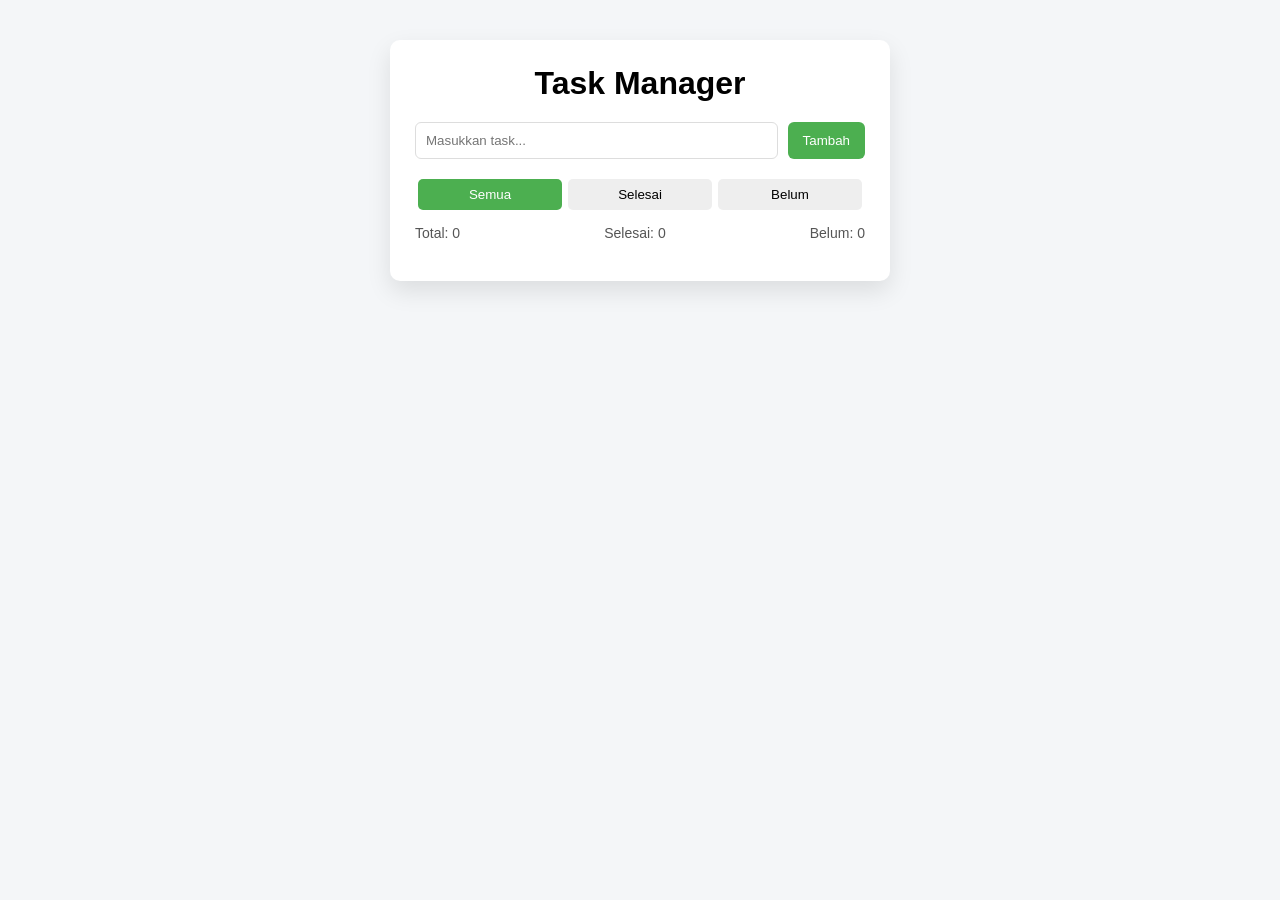
<file: index.html>
<!doctype html>
<html lang="en">
  <head>
    <meta charset="UTF-8" />
    <meta name="viewport" content="width=device-width, initial-scale=1.0" />
    <title>Task Manager</title>
    <link rel="stylesheet" href="style.css" />
  </head>
  <body>
    <div class="container">
      <h1>Task Manager</h1>

      <!-- FORM -->
      <form id="task-form" class="form">
        <input
          type="text"
          id="task-input"
          placeholder="Masukkan task..."
          required
        />
        <button type="submit">Tambah</button>
      </form>

      <!-- FILTER -->
      <div class="filters">
        <button data-filter="all" class="active">Semua</button>
        <button data-filter="completed">Selesai</button>
        <button data-filter="pending">Belum</button>
      </div>

      <!-- STATISTIK -->
      <div class="stats">
        <span id="total-task">Total: 0</span>
        <span id="completed-task">Selesai: 0</span>
        <span id="pending-task">Belum: 0</span>
      </div>

      <!-- LIST -->
      <ul id="task-list" class="task-list"></ul>
    </div>

    <script type="module" src="js/app.js"></script>
  </body>
</html>
</file>
<file: style.css>
* {
  margin: 0;
  padding: 0;
  box-sizing: border-box;
  font-family: sans-serif;
}

body {
  background: #f4f6f8;
  display: flex;
  justify-content: center;
  padding: 40px;
}

.container {
  width: 100%;
  max-width: 500px;
  background: white;
  padding: 25px;
  border-radius: 10px;
  box-shadow: 0 10px 25px rgba(0, 0, 0, 0.1);
}

h1 {
  text-align: center;
  margin-bottom: 20px;
}

/* FORM */
.form {
  display: flex;
  gap: 10px;
  margin-bottom: 20px;
}

.form input {
  flex: 1;
  padding: 10px;
  border: 1px solid #ddd;
  border-radius: 6px;
}

.form button {
  padding: 10px 15px;
  border: none;
  background: #4caf50;
  color: white;
  border-radius: 6px;
  cursor: pointer;
}

.form button:hover {
  background: #45a049;
}

/* FILTER */
.filters {
  display: flex;
  justify-content: space-between;
  margin-bottom: 15px;
}

.filters button {
  flex: 1;
  padding: 8px;
  margin: 0 3px;
  border: none;
  background: #eee;
  cursor: pointer;
  border-radius: 5px;
}

.filters button.active {
  background: #4caf50;
  color: white;
}

/* STATS */
.stats {
  display: flex;
  justify-content: space-between;
  margin-bottom: 15px;
  font-size: 14px;
  color: #555;
}

/* LIST */
.task-list {
  list-style: none;
}

.task-list li {
  display: flex;
  justify-content: space-between;
  align-items: center;
  padding: 10px;
  border-bottom: 1px solid #eee;
}

.task-list li.completed span {
  text-decoration: line-through;
  color: #999;
}

/* BUTTON ACTION */
.actions {
  display: flex;
  gap: 5px;
}

.btn {
  border: none;
  padding: 5px 8px;
  cursor: pointer;
  border-radius: 4px;
}

.btn-delete {
  background: #f44336;
  color: white;
}

.btn-toggle {
  background: #2196f3;
  color: white;
}
</file>
